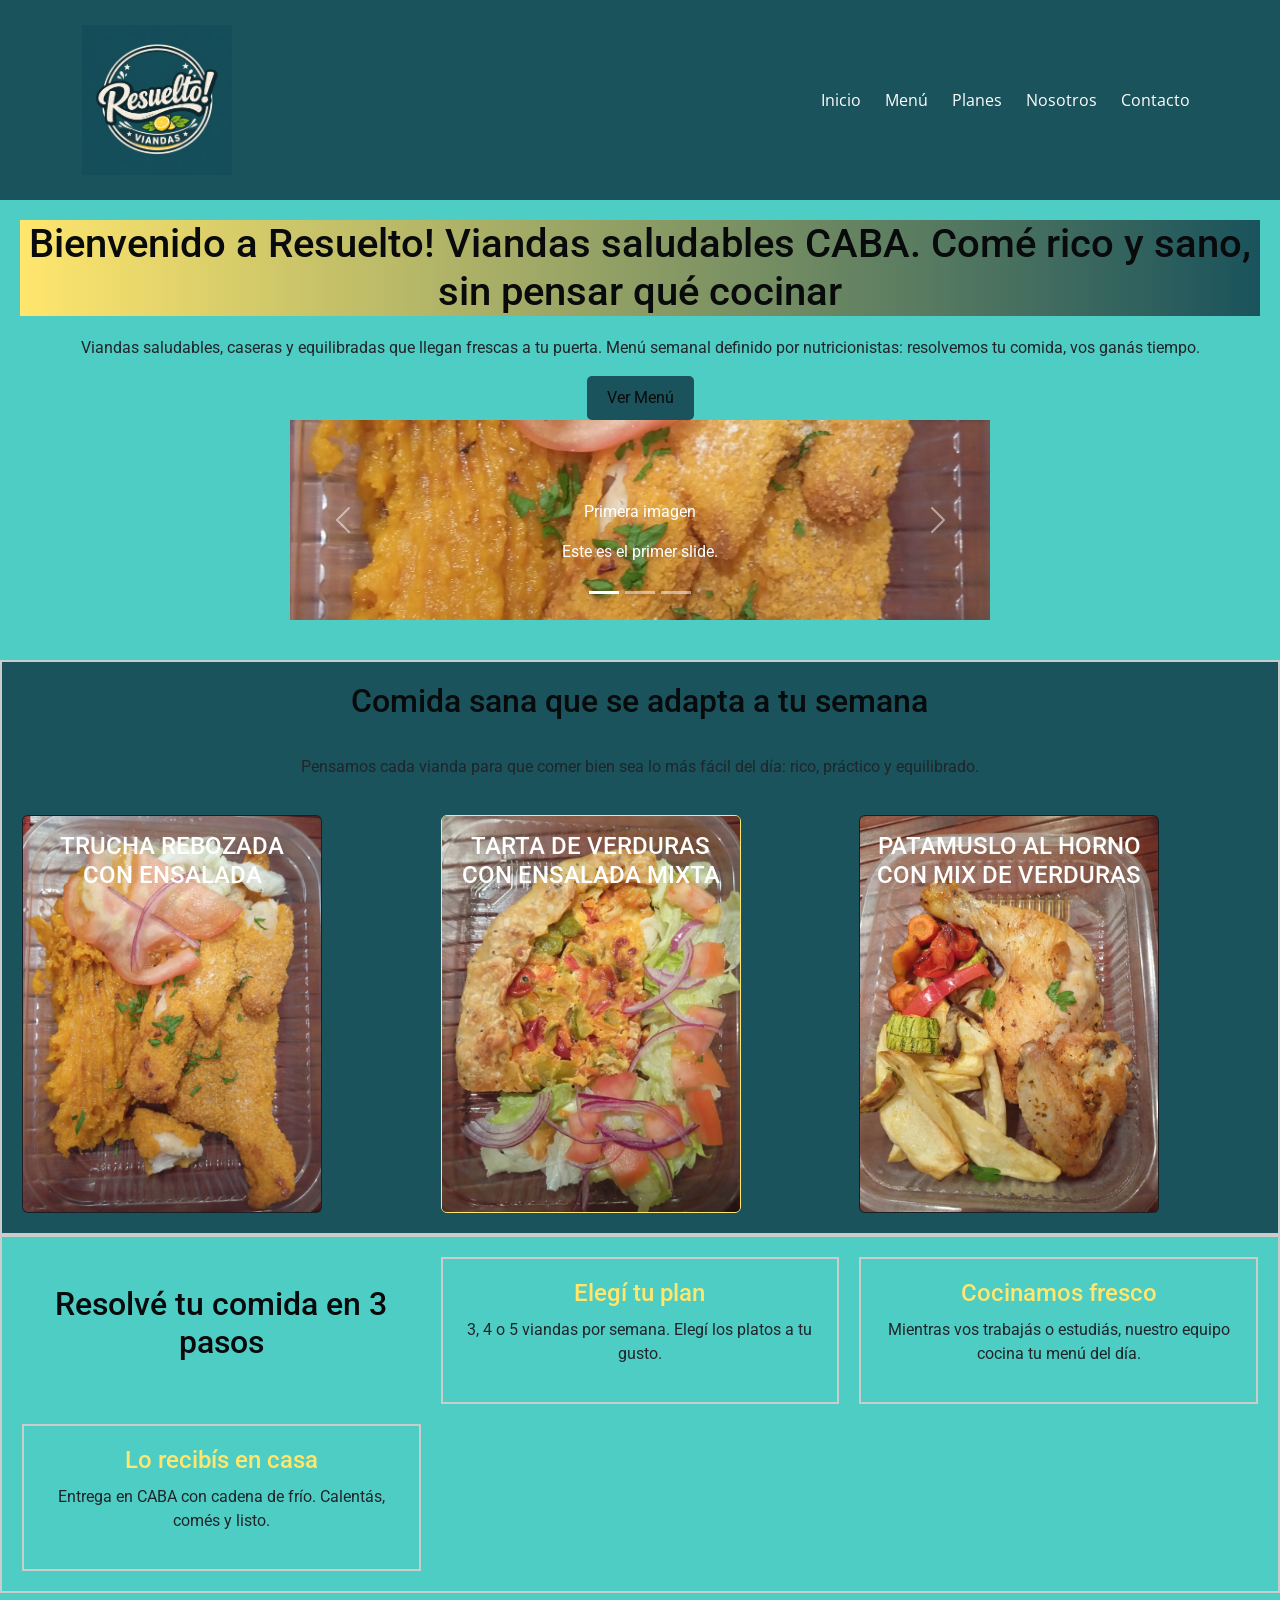
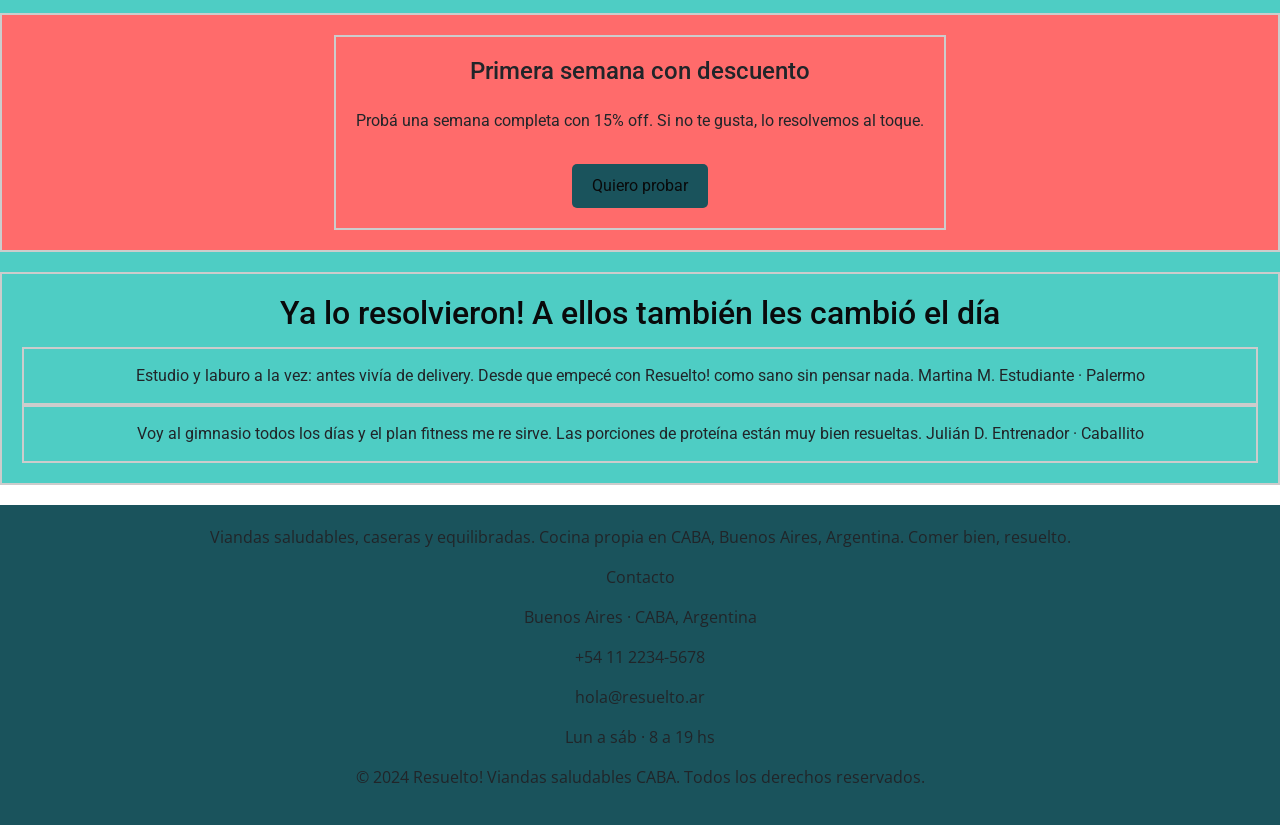
<file: index.html>
<!DOCTYPE html>

<html lang="es">

<head>

    <meta charset="UTF-8">

    <meta name="viewport" content="width=device-width, initial-scale=1.0">

    <title>Inicio | Resuelto! Viandas saludables CABA</title>

    <meta name="description" content="Viandas saludables, caseras y equilibradas en CABA. Menú semanal y planes de viandas para comer rico y sano.">
    <meta name="keywords" content="viandas saludables, viandas CABA, comida casera, planes de viandas, Resuelto">

    <link href="https://unpkg.com/aos@2.3.4/dist/aos.css" rel="stylesheet">

    <link href="https://cdn.jsdelivr.net/npm/bootstrap@5.3.8/dist/css/bootstrap.min.css" rel="stylesheet" integrity="sha384-sRIl4kxILFvY47J16cr9ZwB07vP4J8+LH7qKQnuqkuIAvNWLzeN8tE5YBujZqJLB" crossorigin="anonymous">

    <link rel="stylesheet" href="./styles/styles.css">
</head>

<body>

    <header>
    <nav class="navbar navbar-expand-lg">
        <div class="container">
            <a class="navbar-brand" href="index.html">
                <img src="./assets/logo.png" alt="Logo de Resuelto! Viandas saludables CABA">
            </a>

            <button class="navbar-toggler" type="button" data-bs-toggle="collapse" data-bs-target="#menuPrincipal"
                aria-controls="menuPrincipal" aria-expanded="false" aria-label="Abrir menú">
                <span class="navbar-toggler-icon"></span>
            </button>

            <div class="collapse navbar-collapse" id="menuPrincipal">
                <ul class="navbar-nav">
                    <li class="nav-item"><a class="nav-link" href="index.html">Inicio</a></li>
                    <li class="nav-item"><a class="nav-link" href="./pages/menu.html">Menú</a></li>
                    <li class="nav-item"><a class="nav-link" href="./pages/planes.html">Planes</a></li>
                    <li class="nav-item"><a class="nav-link" href="./pages/nosotros.html">Nosotros</a></li>
                    <li class="nav-item"><a class="nav-link" href="./pages/contacto.html">Contacto</a></li>
                </ul>
            </div>
        </div>
    </nav>
</header>


    <main data-aos="fade-up">

        <section class="section1">

            <h1>Bienvenido a Resuelto! Viandas saludables CABA. Comé rico y sano, sin pensar qué cocinar</h1>

            <p>Viandas saludables, caseras y equilibradas que llegan frescas a tu puerta. Menú semanal definido por nutricionistas: resolvemos tu comida, vos ganás tiempo.</p>

            <a href="./pages/menu.html" class="btn">Ver Menú</a>

            <div id="carouselExampleCaptions" class="carousel slide">

  <div class="carousel-indicators">
    <button type="button" data-bs-target="#carouselExampleCaptions" data-bs-slide-to="0"
      class="active" aria-current="true" aria-label="Slide 1"></button>

    <button type="button" data-bs-target="#carouselExampleCaptions" data-bs-slide-to="1"
      aria-label="Slide 2"></button>

    <button type="button" data-bs-target="#carouselExampleCaptions" data-bs-slide-to="2"
      aria-label="Slide 3"></button>
  </div>

  <div class="carousel-inner">

    <div class="carousel-item active">
      <img src="./assets/vianda1.jpg"
           class="d-block w-100"
           alt="Vianda de Resuelto!">

      <div class="carousel-caption d-none d-md-block">
        <p class="carousel-title">Primera imagen</p>
        <p>Este es el primer slide.</p>
      </div>
    </div>

    <div class="carousel-item">
      <img src="./assets/vianda2.jpg"
           class="d-block w-100"
           alt="Otra vianda de Resuelto!">

      <div class="carousel-caption d-none d-md-block">
        <p class="carousel-title">Segunda imagen</p>
        <p>Este es el segundo slide.</p>
      </div>
    </div>

    <div class="carousel-item">
      <img src="./assets/vianda3.jpg"
           class="d-block w-100"
           alt="Vianda saludable de Resuelto!">

      <div class="carousel-caption d-none d-md-block">
        <p class="carousel-title">Tercera imagen</p>
        <p>Este es el tercer slide.</p>
      </div>
    </div>

  </div>

  <button class="carousel-control-prev"
          type="button"
          data-bs-target="#carouselExampleCaptions"
          data-bs-slide="prev">

    <span class="carousel-control-prev-icon" aria-hidden="true"></span>
    <span class="visually-hidden">Anterior</span>

  </button>

  <button class="carousel-control-next"
          type="button"
          data-bs-target="#carouselExampleCaptions"
          data-bs-slide="next">

    <span class="carousel-control-next-icon" aria-hidden="true"></span>
    <span class="visually-hidden">Siguiente</span>

  </button>

</div>
        </section>

        <section class="section2">

            <h2>Comida sana que se adapta a tu semana</h2>

            <p>Pensamos cada vianda para que comer bien sea lo más fácil del día: rico, práctico y equilibrado.</p>

           <div class="card text-bg-dark">
  <img src="./assets/vianda1.jpg" class="card-img1" alt="imagen de vianda1"> 
  <div class="card-img-overlay">
    <h3 class="card-title">TRUCHA REBOZADA CON ENSALADA</h3>
    <p class="card-text"></p>
    <p class="card-text"><small></small></p>
  </div>
</div>

            <div class="card text-bg-dark">
  <img src="./assets/vianda2.jpg" class="card-img2" alt="imagen de vianda2"> 
  <div class="card-img-overlay">
    <h3 class="card-title">TARTA DE VERDURAS CON ENSALADA MIXTA</h3>
    <p class="card-text"></p>
    <p class="card-text"><small></small></p>
  </div>
</div>
           
<div class="card text-bg-dark">
  <img src="./assets/vianda3.jpg" class="card-img3" alt="imagen de vianda3"> 
  <div class="card-img-overlay">
    <h3 class="card-title">PATAMUSLO AL HORNO CON MIX DE VERDURAS</h3>
    <p class="card-text"></p>
    <p class="card-text"><small></small></p>
  </div>
</div>

        </section>

        <section class="section3">

            <h2>Resolvé tu comida en 3 pasos</h2>

            <div class="feature-card">
                <h3 class="caja4">Elegí tu plan</h3>
                <p>3, 4 o 5 viandas por semana. Elegí los platos a tu gusto.</p>
            </div>
            <div class="feature-card">
                <h3 class="caja5">Cocinamos fresco</h3>
                <p>Mientras vos trabajás o estudiás, nuestro equipo cocina tu menú del día.</p>
            </div>
            <div class="feature-card">
                <h3 class="caja6">Lo recibís en casa</h3>
                <p>Entrega en CABA con cadena de frío. Calentás, comés y listo.</p>
            </div>
            
        
        </section>
            
        <section class="section4">

            <div class="section4-content">
                <h4>Primera semana con descuento</h4>
                <p>Probá una semana completa con 15% off. Si no te gusta, lo resolvemos al toque.</p>
                <a href="./pages/contacto.html" class="btn">Quiero probar</a>
            </div>

        </section>

        <article class="article1">

         <h2>Ya lo resolvieron! A ellos también les cambió el día</h2>

         <div class="testimonial">
             <p>Estudio y laburo a la vez: antes vivía de delivery. Desde que empecé con Resuelto! como sano sin pensar nada. Martina M. Estudiante · Palermo</p>
         </div>

         <div class="testimonial">
             <p>Voy al gimnasio todos los días y el plan fitness me re sirve. Las porciones de proteína están muy bien resueltas. Julián D. Entrenador · Caballito</p>
         </div>

        </article>

    </main>    

        <footer class="footer">
            <p>Viandas saludables, caseras y equilibradas. Cocina propia en CABA, Buenos Aires, Argentina. Comer bien, resuelto.</p>
            <p>Contacto</p>
            <p>Buenos Aires · CABA, Argentina</p>
            <p>+54 11 2234-5678</p>
            <p>hola@resuelto.ar</p>
            <p>Lun a sáb · 8 a 19 hs</p>

            <p>© 2024 Resuelto! Viandas saludables CABA. Todos los derechos reservados.</p>

        </footer>

    <script src="https://unpkg.com/aos@2.3.4/dist/aos.js"></script>
    <script>AOS.init({ duration: 600, once: true });</script>
    <script src="https://cdn.jsdelivr.net/npm/bootstrap@5.3.8/dist/js/bootstrap.bundle.min.js" integrity="sha384-FKyoEForCGlyvwx9Hj09JcYn3nv7wiPVlz7YYwJrWVcXK/BmnVDxM+D2scQbITxI" crossorigin="anonymous"></script>    
</body>

</html>
</file>
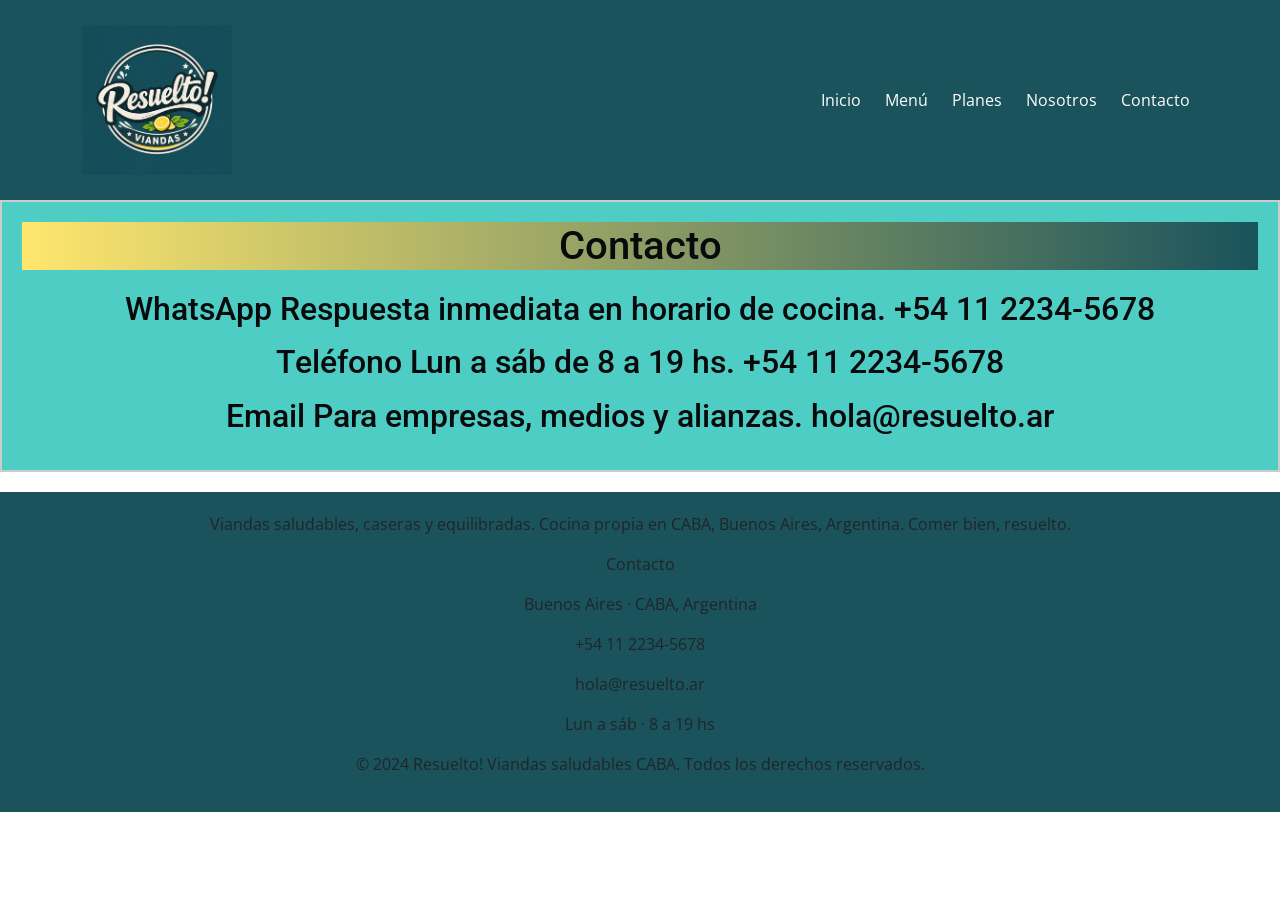
<file: pages/contacto.html>
<!DOCTYPE html>

<html lang="es">

<head>

    <meta charset="UTF-8">

    <meta name="viewport" content="width=device-width, initial-scale=1.0">

    <title>Contacto | Resuelto! Viandas saludables CABA</title>

    <meta name="description" content="Contactá a Resuelto! por WhatsApp, teléfono o email para consultar por viandas y planes.">
    <meta name="keywords" content="contacto Resuelto, viandas CABA, WhatsApp, viandas saludables">

    <link href="https://unpkg.com/aos@2.3.4/dist/aos.css" rel="stylesheet">

    <link href="https://cdn.jsdelivr.net/npm/bootstrap@5.3.8/dist/css/bootstrap.min.css" rel="stylesheet" integrity="sha384-sRIl4kxILFvY47J16cr9ZwB07vP4J8+LH7qKQnuqkuIAvNWLzeN8tE5YBujZqJLB" crossorigin="anonymous">

    <link rel="stylesheet" href="../styles/styles.css">
</head>

<body>

    <header>
    <nav class="navbar navbar-expand-lg">
        <div class="container">
            <a class="navbar-brand" href="../index.html">
                <img src="../assets/logo.png" alt="Logo de Resuelto! Viandas saludables CABA">
            </a>

            <button class="navbar-toggler" type="button" data-bs-toggle="collapse" data-bs-target="#menuPrincipal"
                aria-controls="menuPrincipal" aria-expanded="false" aria-label="Abrir menú">
                <span class="navbar-toggler-icon"></span>
            </button>

            <div class="collapse navbar-collapse" id="menuPrincipal">
                <ul class="navbar-nav">
                    <li class="nav-item"><a class="nav-link" href="../index.html">Inicio</a></li>
                    <li class="nav-item"><a class="nav-link" href="menu.html">Menú</a></li>
                    <li class="nav-item"><a class="nav-link" href="planes.html">Planes</a></li>
                    <li class="nav-item"><a class="nav-link" href="nosotros.html">Nosotros</a></li>
                    <li class="nav-item"><a class="nav-link" href="contacto.html">Contacto</a></li>
                </ul>
            </div>
        </div>
    </nav>
</header>


    <main data-aos="fade-up">

        <section class="section10">
            <h1>Contacto</h1>

            <h2>WhatsApp
                Respuesta inmediata en horario de cocina.

                +54 11 2234-5678</h2>

           <h2>Teléfono
                Lun a sáb de 8 a 19 hs.

                +54 11 2234-5678</h2>     

            <h2>Email
                Para empresas, medios y alianzas.

                 hola@resuelto.ar</h2>    

        
        </section>
    </main>

    <footer class="footer">
            <p>Viandas saludables, caseras y equilibradas. Cocina propia en CABA, Buenos Aires, Argentina. Comer bien, resuelto.</p>
            <p>Contacto</p>
            <p>Buenos Aires · CABA, Argentina</p>
            <p>+54 11 2234-5678</p>
            <p>hola@resuelto.ar</p>
            <p>Lun a sáb · 8 a 19 hs</p>

            <p>© 2024 Resuelto! Viandas saludables CABA. Todos los derechos reservados.</p>

        </footer>
    <script src="https://unpkg.com/aos@2.3.4/dist/aos.js"></script>
    <script>AOS.init({ duration: 600, once: true });</script>
    <script src="https://cdn.jsdelivr.net/npm/bootstrap@5.3.8/dist/js/bootstrap.bundle.min.js" integrity="sha384-FKyoEForCGlyvwx9Hj09JcYn3nv7wiPVlz7YYwJrWVcXK/BmnVDxM+D2scQbITxI" crossorigin="anonymous"></script>

    </body>

    </html>
</file>
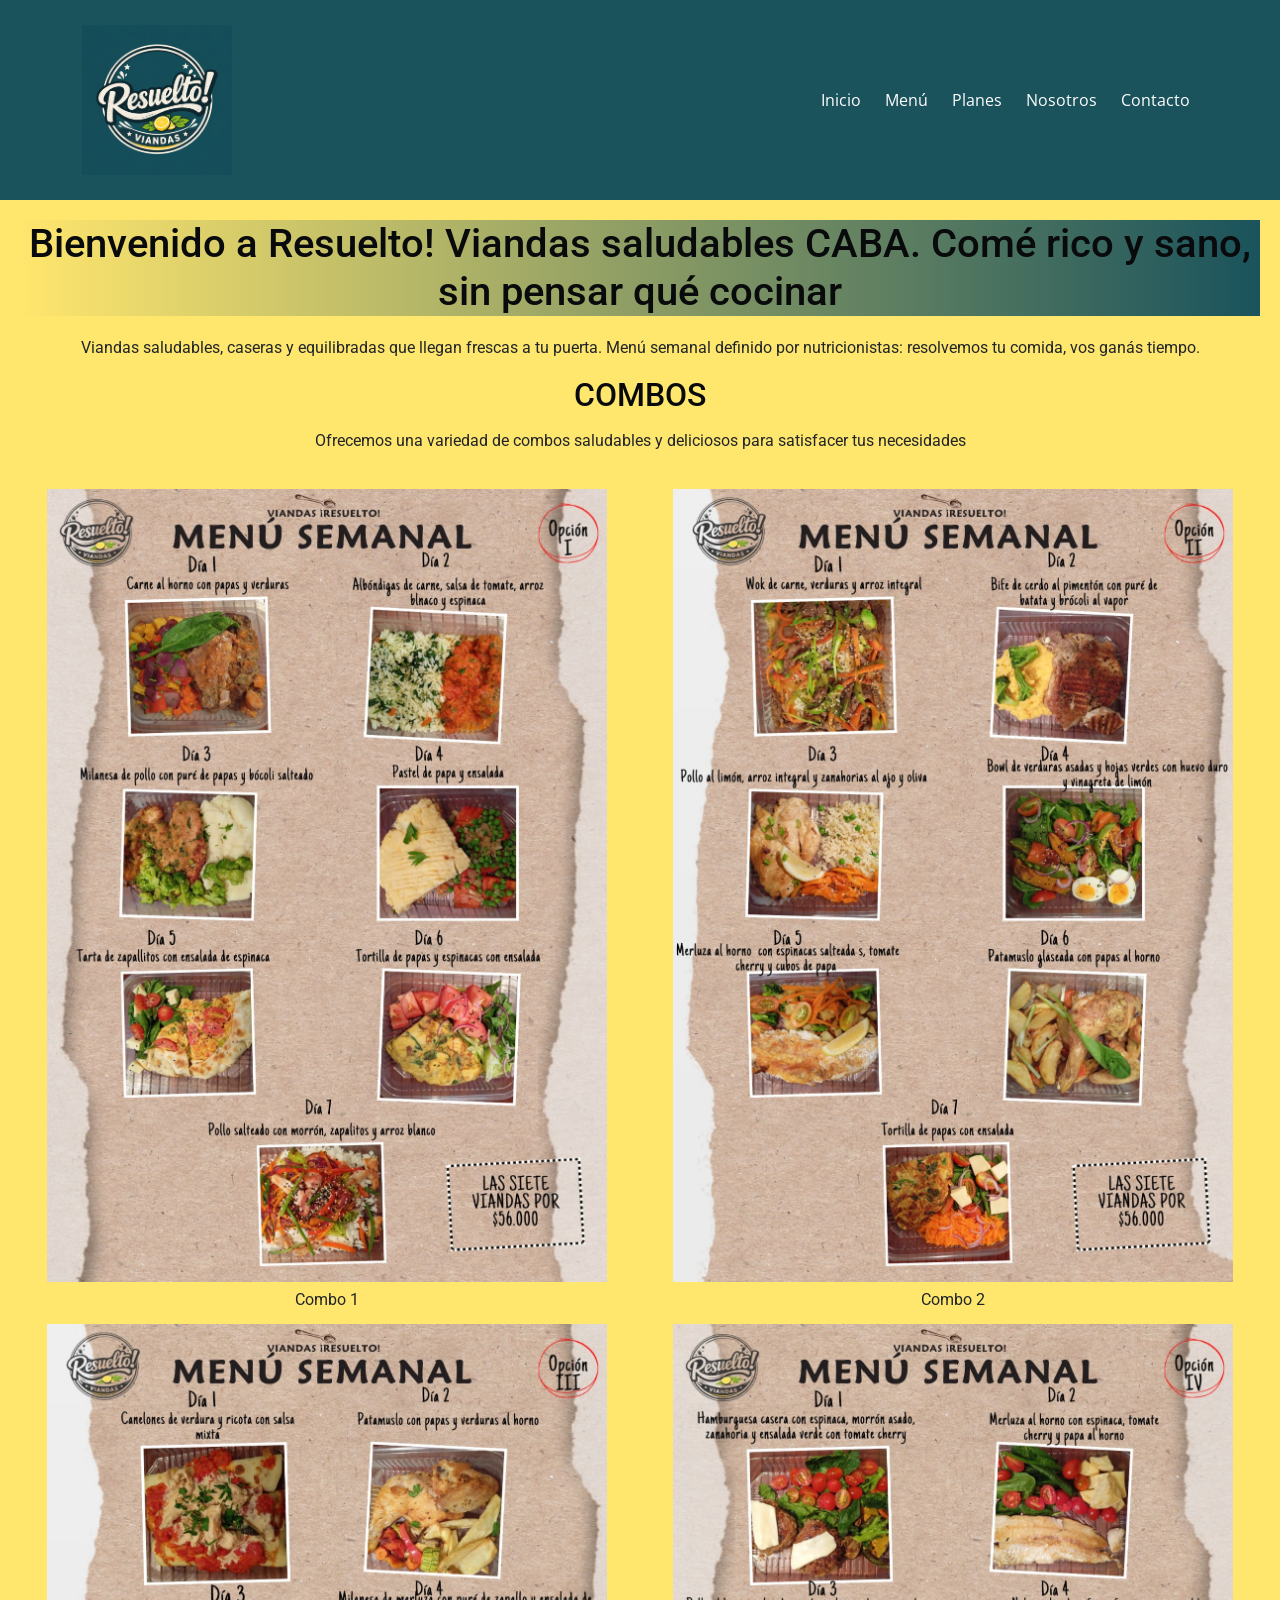
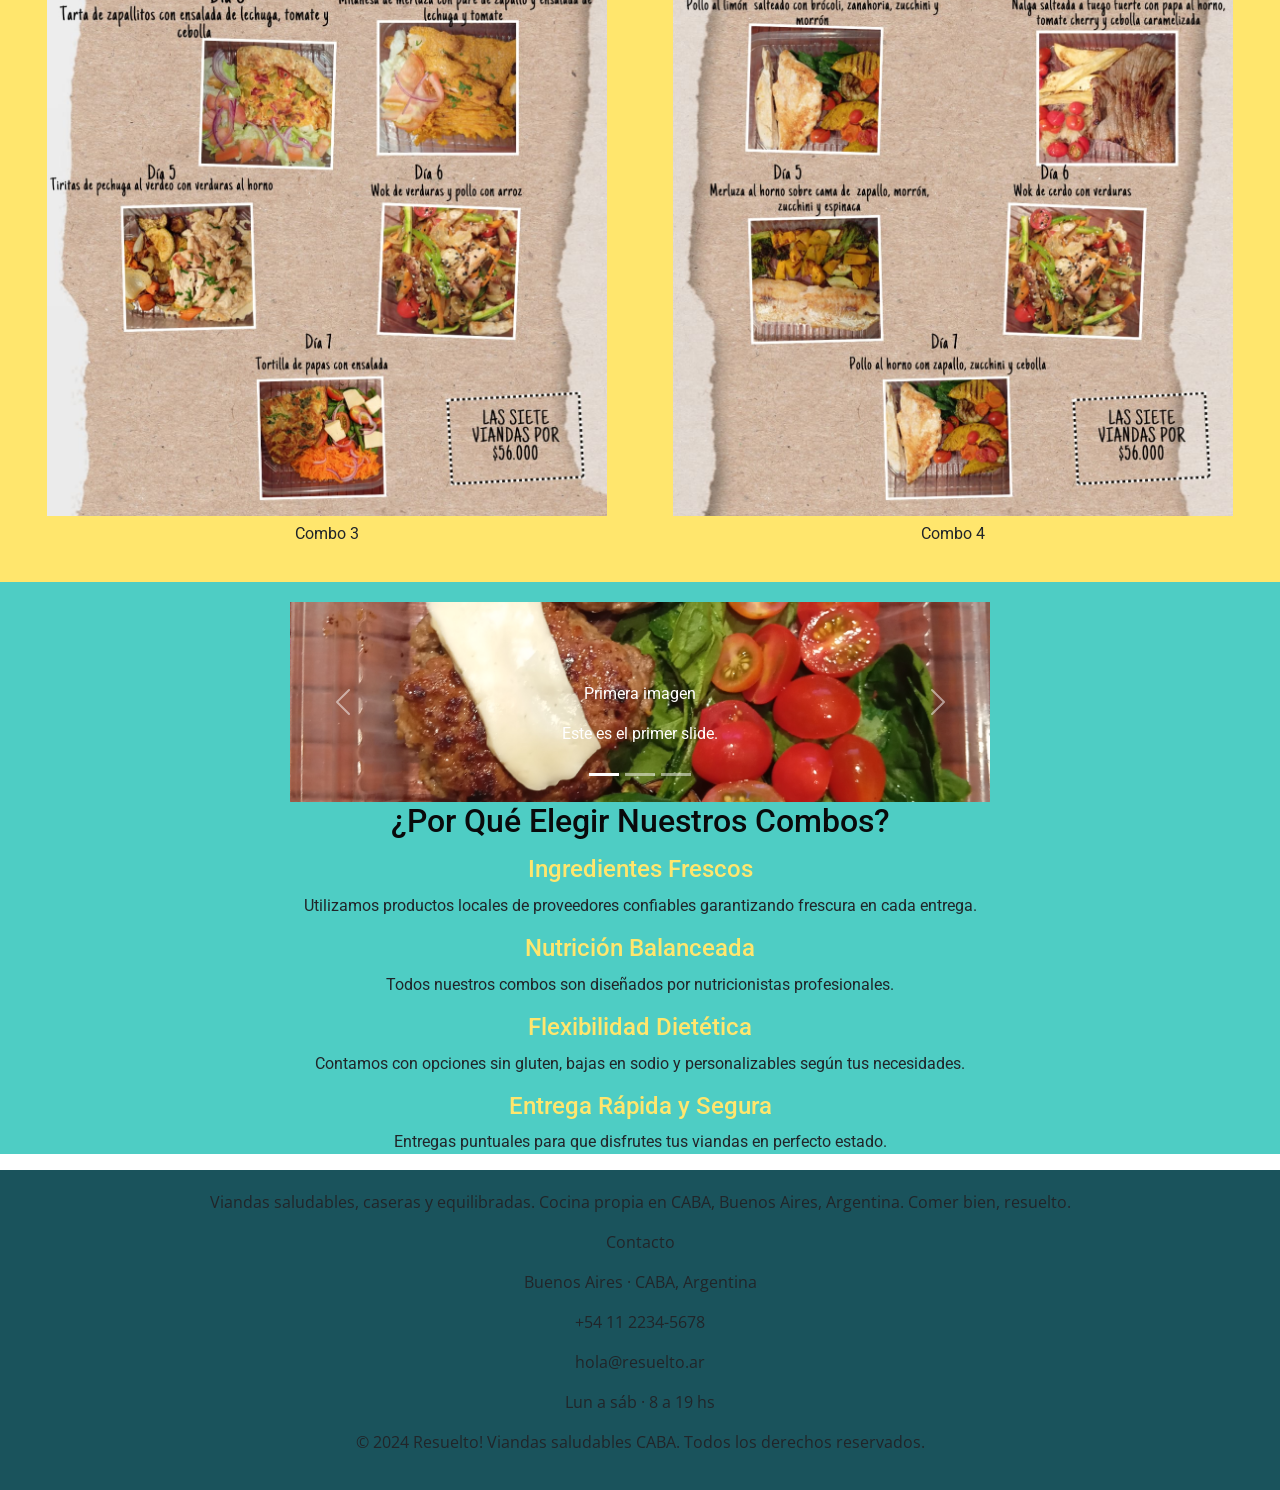
<file: pages/menu.html>
<!DOCTYPE html>

<html lang="es">

<head>

    <meta charset="UTF-8">

    <meta name="viewport" content="width=device-width, initial-scale=1.0">

    <title>Menú | Resuelto! Viandas saludables CABA</title>

    <meta name="description" content="Conocé los combos de viandas saludables de Resuelto! y elegí opciones caseras para tu semana en CABA.">
    <meta name="keywords" content="menú viandas, combos saludables, viandas CABA, comida casera">

    <link href="https://unpkg.com/aos@2.3.4/dist/aos.css" rel="stylesheet">

    <link href="https://cdn.jsdelivr.net/npm/bootstrap@5.3.8/dist/css/bootstrap.min.css" rel="stylesheet" integrity="sha384-sRIl4kxILFvY47J16cr9ZwB07vP4J8+LH7qKQnuqkuIAvNWLzeN8tE5YBujZqJLB" crossorigin="anonymous">

    <link rel="stylesheet" href="../styles/styles.css">
</head>

<body>

    <header>
    <nav class="navbar navbar-expand-lg">
        <div class="container">
            <a class="navbar-brand" href="../index.html">
                <img src="../assets/logo.png" alt="Logo de Resuelto! Viandas saludables CABA">
            </a>

            <button class="navbar-toggler" type="button" data-bs-toggle="collapse" data-bs-target="#menuPrincipal"
                aria-controls="menuPrincipal" aria-expanded="false" aria-label="Abrir menú">
                <span class="navbar-toggler-icon"></span>
            </button>

            <div class="collapse navbar-collapse" id="menuPrincipal">
                <ul class="navbar-nav">
                    <li class="nav-item"><a class="nav-link" href="../index.html">Inicio</a></li>
                    <li class="nav-item"><a class="nav-link" href="menu.html">Menú</a></li>
                    <li class="nav-item"><a class="nav-link" href="planes.html">Planes</a></li>
                    <li class="nav-item"><a class="nav-link" href="nosotros.html">Nosotros</a></li>
                    <li class="nav-item"><a class="nav-link" href="contacto.html">Contacto</a></li>
                </ul>
            </div>
        </div>
    </nav>
</header>


    <main data-aos="fade-up">
        <section class="combos">

            <h1>Bienvenido a Resuelto! Viandas saludables CABA. Comé rico y sano, sin pensar qué cocinar</h1>

            <p>Viandas saludables, caseras y equilibradas que llegan frescas a tu puerta. Menú semanal definido por nutricionistas: resolvemos tu comida, vos ganás tiempo.</p>

        <h2>COMBOS</h2>
        <p>Ofrecemos una variedad de combos saludables y deliciosos para satisfacer tus necesidades
        </p>
        <figure class="combo-grid">
            <div class="combo-card">
                <img class="combo1" src="../assets/combo1.jpeg" alt="Combo 1">
                <figcaption>Combo 1</figcaption>
            </div>

            <div class="combo-card">
                <img class="combo2" src="../assets/combo2.jpeg" alt="Combo 2">
                <figcaption>Combo 2</figcaption>
            </div>

            <div class="combo-card">
                <img class="combo3" src="../assets/combo3.jpeg" alt="Combo 3">
                <figcaption>Combo 3</figcaption>
            </div>

            <div class="combo-card">
                <img class="combo4" src="../assets/combo4.jpeg" alt="Combo 4">
                <figcaption>Combo 4</figcaption>
            </div>
        </figure>
        </section>

        <div id="carouselExampleCaptions" class="carousel slide">

  <div class="carousel-indicators">
    <button type="button" data-bs-target="#carouselExampleCaptions" data-bs-slide-to="0"
      class="active" aria-current="true" aria-label="Slide 1"></button>

    <button type="button" data-bs-target="#carouselExampleCaptions" data-bs-slide-to="1"
      aria-label="Slide 2"></button>

    <button type="button" data-bs-target="#carouselExampleCaptions" data-bs-slide-to="2"
      aria-label="Slide 3"></button>
  </div>

  <div class="carousel-inner">

    <div class="carousel-item active">
      <img src="../assets/vianda4.jpg"
           class="d-block w-100"
           alt="Vianda de Resuelto!">

      <div class="carousel-caption d-none d-md-block">
        <p class="carousel-title">Primera imagen</p>
        <p>Este es el primer slide.</p>
      </div>
    </div>

    <div class="carousel-item">
      <img src="../assets/vianda2.jpg"
           class="d-block w-100"
           alt="Otra vianda de Resuelto!">

      <div class="carousel-caption d-none d-md-block">
        <p class="carousel-title">Segunda imagen</p>
        <p>Este es el segundo slide.</p>
      </div>
    </div>

    <div class="carousel-item">
      <img src="../assets/vianda3.jpg"
           class="d-block w-100"
           alt="Vianda saludable de Resuelto!">

      <div class="carousel-caption d-none d-md-block">
        <p class="carousel-title">Tercera imagen</p>
        <p>Este es el tercer slide.</p>
      </div>
    </div>

  </div>

  <button class="carousel-control-prev"
          type="button"
          data-bs-target="#carouselExampleCaptions"
          data-bs-slide="prev">

    <span class="carousel-control-prev-icon" aria-hidden="true"></span>
    <span class="visually-hidden">Anterior</span>

  </button>

  <button class="carousel-control-next"
          type="button"
          data-bs-target="#carouselExampleCaptions"
          data-bs-slide="next">

    <span class="carousel-control-next-icon" aria-hidden="true"></span>
    <span class="visually-hidden">Siguiente</span>

  </button>

</div>
        <h2>¿Por Qué Elegir Nuestros Combos?</h2>
        <h3>Ingredientes Frescos</h3>
        <p>Utilizamos productos locales de proveedores confiables garantizando frescura en cada entrega.</p>

        <h3>Nutrición Balanceada</h3>
        <p>Todos nuestros combos son diseñados por nutricionistas profesionales.</p>

        <h3>Flexibilidad Dietética</h3>
        <p>Contamos con opciones sin gluten, bajas en sodio y personalizables según tus necesidades.</p>

        <h3>Entrega Rápida y Segura</h3>
        <p>Entregas puntuales para que disfrutes tus viandas en perfecto estado.</p>
    </main>

     <footer class="footer">
            <p>Viandas saludables, caseras y equilibradas. Cocina propia en CABA, Buenos Aires, Argentina. Comer bien, resuelto.</p>
            <p>Contacto</p>
            <p>Buenos Aires · CABA, Argentina</p>
            <p>+54 11 2234-5678</p>
            <p>hola@resuelto.ar</p>
            <p>Lun a sáb · 8 a 19 hs</p>

            <p>© 2024 Resuelto! Viandas saludables CABA. Todos los derechos reservados.</p>

        </footer>
    <script src="https://unpkg.com/aos@2.3.4/dist/aos.js"></script>
    <script>AOS.init({ duration: 600, once: true });</script>
    <script src="https://cdn.jsdelivr.net/npm/bootstrap@5.3.8/dist/js/bootstrap.bundle.min.js" integrity="sha384-FKyoEForCGlyvwx9Hj09JcYn3nv7wiPVlz7YYwJrWVcXK/BmnVDxM+D2scQbITxI" crossorigin="anonymous"></script>

    </body>

    </html>
</file>
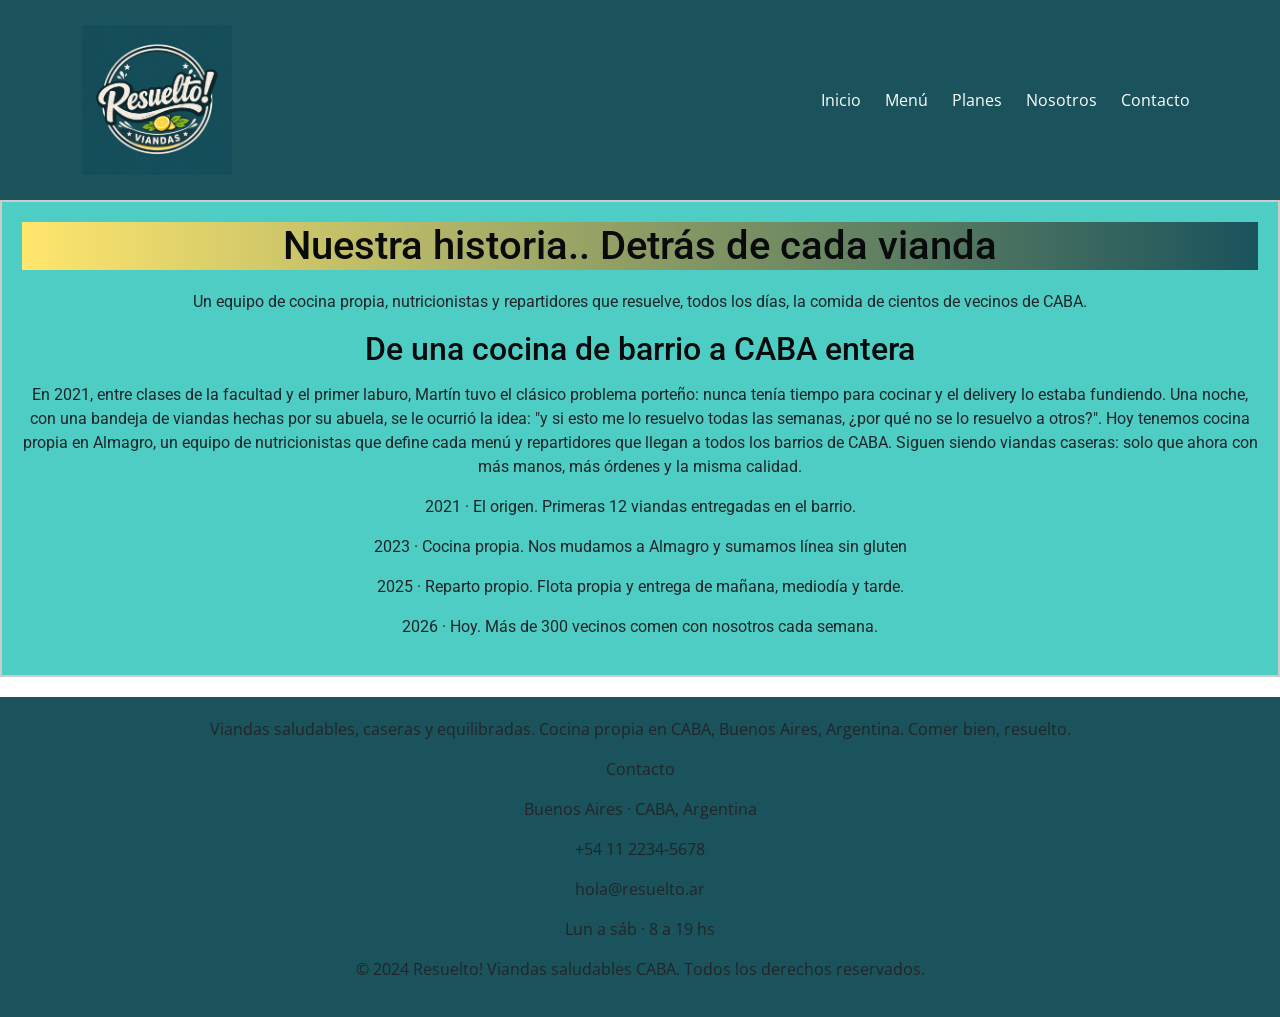
<file: pages/nosotros.html>
<!DOCTYPE html>

<html lang="es">

<head>

    <meta charset="UTF-8">

    <meta name="viewport" content="width=device-width, initial-scale=1.0">

    <title>Nosotros | Resuelto! Viandas saludables CABA</title>

    <meta name="description" content="Conocé la historia de Resuelto!, una propuesta de viandas caseras para vecinos de CABA.">
    <meta name="keywords" content="Resuelto viandas, historia, viandas CABA, cocina propia">

    <link href="https://unpkg.com/aos@2.3.4/dist/aos.css" rel="stylesheet">

    <link href="https://cdn.jsdelivr.net/npm/bootstrap@5.3.8/dist/css/bootstrap.min.css" rel="stylesheet" integrity="sha384-sRIl4kxILFvY47J16cr9ZwB07vP4J8+LH7qKQnuqkuIAvNWLzeN8tE5YBujZqJLB" crossorigin="anonymous">

    <link rel="stylesheet" href="../styles/styles.css">
</head>

<body>

    <header>
    <nav class="navbar navbar-expand-lg">
        <div class="container">
            <a class="navbar-brand" href="../index.html">
                <img src="../assets/logo.png" alt="Logo de Resuelto! Viandas saludables CABA">
            </a>

            <button class="navbar-toggler" type="button" data-bs-toggle="collapse" data-bs-target="#menuPrincipal"
                aria-controls="menuPrincipal" aria-expanded="false" aria-label="Abrir menú">
                <span class="navbar-toggler-icon"></span>
            </button>

            <div class="collapse navbar-collapse" id="menuPrincipal">
                <ul class="navbar-nav">
                    <li class="nav-item"><a class="nav-link" href="../index.html">Inicio</a></li>
                    <li class="nav-item"><a class="nav-link" href="menu.html">Menú</a></li>
                    <li class="nav-item"><a class="nav-link" href="planes.html">Planes</a></li>
                    <li class="nav-item"><a class="nav-link" href="nosotros.html">Nosotros</a></li>
                    <li class="nav-item"><a class="nav-link" href="contacto.html">Contacto</a></li>
                </ul>
            </div>
        </div>
    </nav>
</header>

    
    <main data-aos="fade-up">

        <section class="section9">

            
            
            <h1>Nuestra historia.. Detrás de cada vianda</h1>

             <P>Un equipo de cocina propia, nutricionistas y repartidores que resuelve, todos los días, la comida de cientos de vecinos de CABA.</P>

             <h2>De una cocina de barrio a CABA entera</h2>

             <p>En 2021, entre clases de la facultad y el primer laburo, Martín tuvo el clásico problema porteño: nunca tenía tiempo para cocinar y el delivery lo estaba fundiendo. Una noche, con una bandeja de viandas hechas por su abuela, se le ocurrió la idea: "y si esto me lo resuelvo todas las semanas, ¿por qué no se lo resuelvo a otros?".

              Hoy tenemos cocina propia en Almagro, un equipo de nutricionistas que define cada menú y repartidores que llegan a todos los barrios de CABA. Siguen siendo viandas caseras: solo que ahora con más manos, más órdenes y la misma calidad.</p>

              <p>2021 · El origen. Primeras   12  viandas entregadas en el barrio.</p>
              
              <P>2023 · Cocina propia. Nos mudamos a Almagro y sumamos línea sin gluten</P>
              
              <p>2025 · Reparto propio. Flota propia y entrega de mañana, mediodía y tarde.</p>

              <p>2026 · Hoy. Más de 300 vecinos comen con nosotros cada semana.</p>
        </section>
    </main>

    <footer class="footer">
            <p>Viandas saludables, caseras y equilibradas. Cocina propia en CABA, Buenos Aires, Argentina. Comer bien, resuelto.</p>
            <p>Contacto</p>
            <p>Buenos Aires · CABA, Argentina</p>
            <p>+54 11 2234-5678</p>
            <p>hola@resuelto.ar</p>
            <p>Lun a sáb · 8 a 19 hs</p>

            <p>© 2024 Resuelto! Viandas saludables CABA. Todos los derechos reservados.</p>

        </footer>
    <script src="https://unpkg.com/aos@2.3.4/dist/aos.js"></script>
    <script>AOS.init({ duration: 600, once: true });</script>
    <script src="https://cdn.jsdelivr.net/npm/bootstrap@5.3.8/dist/js/bootstrap.bundle.min.js" integrity="sha384-FKyoEForCGlyvwx9Hj09JcYn3nv7wiPVlz7YYwJrWVcXK/BmnVDxM+D2scQbITxI" crossorigin="anonymous"></script>

    </body>

    </html>
</file>
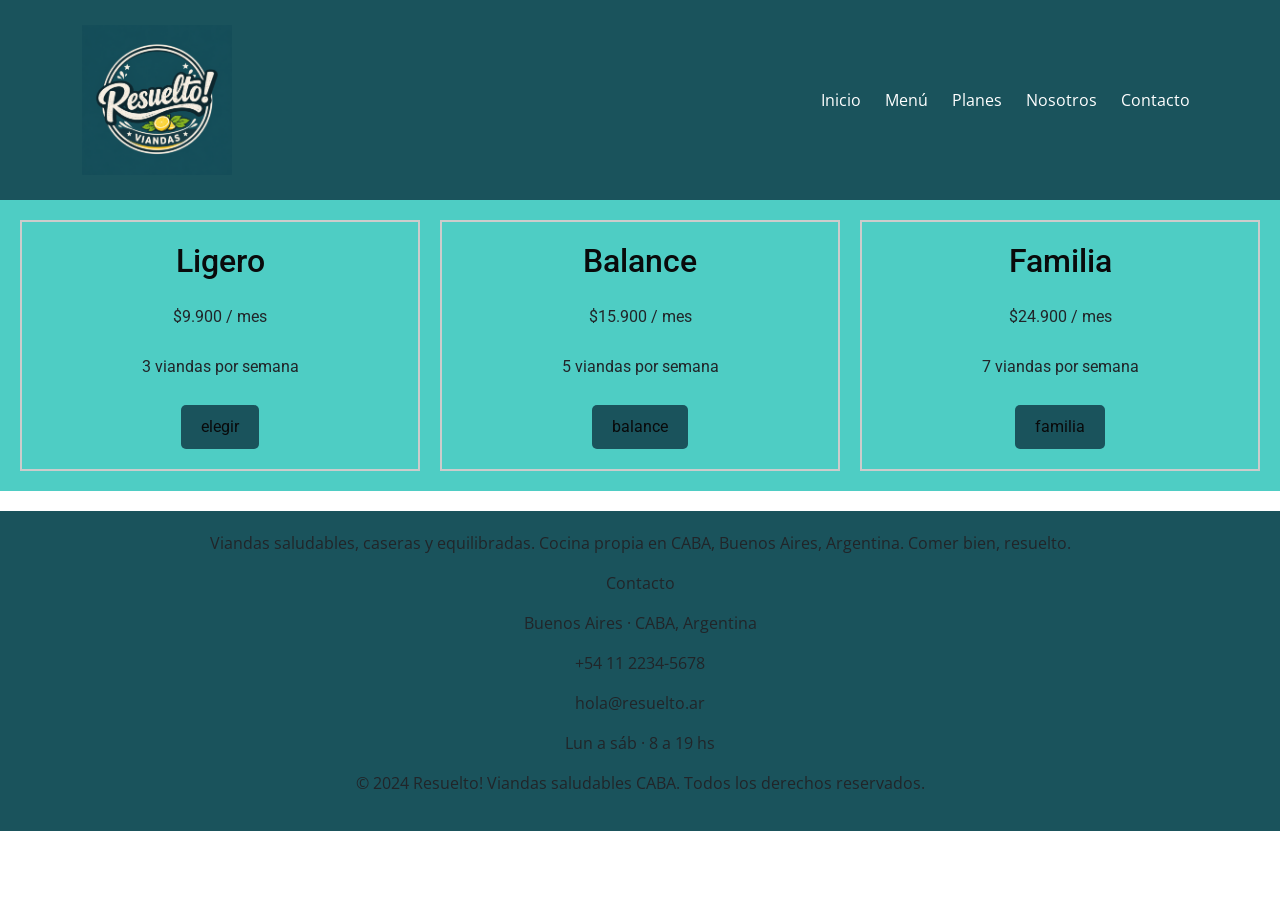
<file: pages/planes.html>
<!DOCTYPE html>

<html lang="es">

<head>

    <meta charset="UTF-8">

    <meta name="viewport" content="width=device-width, initial-scale=1.0">

    <title>Planes | Resuelto! Viandas saludables CABA</title>

    <meta name="description" content="Elegí entre los planes de viandas de Resuelto! según la cantidad de comidas que necesitás por semana.">
    <meta name="keywords" content="planes viandas, viandas CABA, Resuelto, comida semanal">

    <link href="https://unpkg.com/aos@2.3.4/dist/aos.css" rel="stylesheet">

    <link href="https://cdn.jsdelivr.net/npm/bootstrap@5.3.8/dist/css/bootstrap.min.css" rel="stylesheet" integrity="sha384-sRIl4kxILFvY47J16cr9ZwB07vP4J8+LH7qKQnuqkuIAvNWLzeN8tE5YBujZqJLB" crossorigin="anonymous">

    <link rel="stylesheet" href="../styles/styles.css">
</head>

<body>

    <header>
    <nav class="navbar navbar-expand-lg">
        <div class="container">
            <a class="navbar-brand" href="../index.html">
                <img src="../assets/logo.png" alt="Logo de Resuelto! Viandas saludables CABA">
            </a>

            <button class="navbar-toggler" type="button" data-bs-toggle="collapse" data-bs-target="#menuPrincipal"
                aria-controls="menuPrincipal" aria-expanded="false" aria-label="Abrir menú">
                <span class="navbar-toggler-icon"></span>
            </button>

            <div class="collapse navbar-collapse" id="menuPrincipal">
                <ul class="navbar-nav">
                    <li class="nav-item"><a class="nav-link" href="../index.html">Inicio</a></li>
                    <li class="nav-item"><a class="nav-link" href="menu.html">Menú</a></li>
                    <li class="nav-item"><a class="nav-link" href="planes.html">Planes</a></li>
                    <li class="nav-item"><a class="nav-link" href="nosotros.html">Nosotros</a></li>
                    <li class="nav-item"><a class="nav-link" href="contacto.html">Contacto</a></li>
                </ul>
            </div>
        </div>
    </nav>
</header>


    <main data-aos="fade-up">

        <section class="planes">
            <h1 class="visually-hidden">Planes de viandas</h1>
            <div class="plan-card">
                <h2>Ligero</h2>
                <p class="precio">$9.900 / mes</p>
                <p>3 viandas por semana</p>
                <a class="btn" href="contacto.html">elegir</a>
            </div>

            <div class="plan-card">
                <h2>Balance</h2>
                <p class="precio">$15.900 / mes</p>
                <p>5 viandas por semana</p>
                <a class="btn" href="contacto.html">balance</a>
            </div>

            <div class="plan-card">
                <h2>Familia</h2>
                <p class="precio">$24.900 / mes</p>
                <p>7 viandas por semana</p>
                <a class="btn" href="contacto.html">familia</a>
            </div>

            
        </section>
    </main>
    <footer class="footer">
            <p>Viandas saludables, caseras y equilibradas. Cocina propia en CABA, Buenos Aires, Argentina. Comer bien, resuelto.</p>
            <p>Contacto</p>
            <p>Buenos Aires · CABA, Argentina</p>
            <p>+54 11 2234-5678</p>
            <p>hola@resuelto.ar</p>
            <p>Lun a sáb · 8 a 19 hs</p>

            <p>© 2024 Resuelto! Viandas saludables CABA. Todos los derechos reservados.</p>

        </footer>
    <script src="https://unpkg.com/aos@2.3.4/dist/aos.js"></script>
    <script>AOS.init({ duration: 600, once: true });</script>
    <script src="https://cdn.jsdelivr.net/npm/bootstrap@5.3.8/dist/js/bootstrap.bundle.min.js" integrity="sha384-FKyoEForCGlyvwx9Hj09JcYn3nv7wiPVlz7YYwJrWVcXK/BmnVDxM+D2scQbITxI" crossorigin="anonymous"></script>

    </body>

    </html>
</file>
<file: styles/styles.css>
@import url("https://fonts.googleapis.com/css2?family=Open+Sans:ital,wght@0,300..800;1,300..800&family=Roboto:ital,wght@0,100..900;1,100..900&display=swap");
* {
  margin: 0;
  padding: 0;
  box-sizing: border-box;
}

header {
  background-color: #1A535C;
  padding: 20px;
  text-align: center;
  font-family: "Open Sans", sans-serif;
}

.navbar {
  display: flex;
  align-items: center;
  justify-content: space-between;
  padding: 0;
}
.navbar .navbar-brand img,
.navbar > .container > img {
  width: 150px;
  height: auto;
}
.navbar .navbar-toggler {
  background-color: transparent;
  border: 1px solid rgba(255, 255, 255, 0.5);
  padding: 7px 10px;
}
.navbar .navbar-toggler:focus-visible {
  outline: 2px solid #FFE66D;
  outline-offset: 2px;
}
.navbar .navbar-toggler-icon {
  background-image: var(--bs-navbar-toggler-icon-bg);
}
.navbar .navbar-nav {
  align-items: center;
  gap: 8px;
}
.navbar .nav-link {
  color: white;
  transition: color 0.3s ease, background-color 0.3s ease;
}
.navbar .nav-link:hover {
  color: #FFE66D;
}
.navbar .nav-link:focus-visible {
  outline: 2px solid #FFE66D;
  outline-offset: 2px;
}
.navbar .nav-link:active {
  color: #FF6B6B;
}

@media (min-width: 992px) {
  .navbar .navbar-nav {
    margin-left: auto;
  }
}
footer {
  background-color: #1A535C;
  padding: 20px;
  text-align: center;
  font-family: "Open Sans", sans-serif;
}

main {
  background-color: #4ECDC4;
  font-family: "Roboto", sans-serif;
}

h1 {
  font-size: 2.5em;
  color: #090a0b;
  margin-bottom: 20px;
  background-image: linear-gradient(to left, #1A535C, #FFE66D);
}

h2 {
  font-size: 2em;
  color: #090a0b;
  margin-bottom: 15px;
}

h3 {
  font-size: 1.5em;
  color: #FFE66D;
  margin-bottom: 10px;
}

h1,
h2,
h3,
h4,
p {
  text-align: center;
}

.section1 {
  background-color: #4ECDC4;
  padding: 20px;
  margin-bottom: 20px;
  display: flex;
  flex-direction: column;
  align-items: center;
}

.section2 {
  width: 100%;
  background-color: #1A535C;
  padding: 20px;
  border: 2px solid #ccc;
  display: flex;
  flex-direction: column;
  align-items: center;
}

.section2,
.section3 {
  display: grid;
  grid-template-columns: repeat(3, minmax(0, 1fr));
  gap: 20px;
}

.section2 h2,
.section2 > p,
.section3 h1 {
  grid-column: 1/-1;
}

@media (max-width: 700px) {
  .section2,
  .section3 {
    grid-template-columns: 1fr;
  }
}
.section3 {
  background-color: #4ECDC4;
  padding: 20px;
  margin-bottom: 20px;
  border: 2px solid #ccc;
  display: grid;
  align-items: center;
}

.section4 {
  background-color: #FF6B6B;
  padding: 20px;
  margin-bottom: 20px;
  border: 2px solid #ccc;
  display: flex;
  flex-direction: column;
  align-items: center;
}

.article1 {
  background-color: #4ECDC4;
  padding: 20px;
  margin-bottom: 20px;
  border: 2px solid #ccc;
  display: flex;
  flex-direction: column;
  align-items: center;
}

.combos {
  background-color: #FFE66D;
  padding: 20px;
  margin-bottom: 20px;
  display: flex;
  flex-direction: column;
  flex-wrap: wrap;
  justify-content: space-around;
}

.combo-grid {
  width: 100%;
  display: grid;
  grid-template-columns: repeat(2, minmax(0, 1fr));
  gap: 12px;
  margin-top: 20px;
}

@media (max-width: 600px) {
  .combo-grid {
    grid-template-columns: 1fr;
  }
}
.planes {
  background-color: #4ECDC4;
  padding: 20px;
  margin-bottom: 20px;
  display: grid;
  grid-template-columns: repeat(3, minmax(0, 1fr));
  gap: 20px;
}

@media (max-width: 700px) {
  .planes {
    grid-template-columns: 1fr;
  }
}
.section9 {
  background-color: #4ECDC4;
  padding: 20px;
  margin-bottom: 20px;
  border: 2px solid #ccc;
  flex-wrap: wrap;
  justify-content: space-around;
}

.section10 {
  background-color: #4ECDC4;
  padding: 20px;
  margin-bottom: 20px;
  border: 2px solid #ccc;
  flex-wrap: wrap;
  justify-content: space-around;
}

.btn {
  background-color: #1A535C;
  color: #090a0b;
  padding: 10px 20px;
  border: none;
  border-radius: 5px;
  cursor: pointer;
  transition: background-color 0.3s ease;
}

#carouselExampleCaptions {
  width: 100%;
  max-width: 700px;
  margin: 0 auto;
}

#carouselExampleCaptions .carousel-item img {
  width: 100%;
  height: 200px;
  object-fit: cover;
}

@media (max-width: 600px) {
  #carouselExampleCaptions .carousel-item img {
    height: 220px;
  }
}
.plan-card, .section4-content, .feature-card {
  padding: 20px;
  border: 2px solid #ccc;
  text-align: center;
}

.feature-card {
  display: flex;
  flex-direction: column;
  align-items: center;
  gap: 10px;
}
.feature-card h3 {
  margin-bottom: 0;
}

.section4-content {
  display: flex;
  flex-direction: column;
  align-items: center;
  gap: 15px;
}

.testimonial {
  width: 100%;
  padding: 15px;
  border: 2px solid #ccc;
}
.testimonial p {
  margin: 0;
}

.combo-card {
  display: flex;
  flex-direction: column;
  align-items: center;
  gap: 6px;
}
.combo-card img {
  width: 100%;
  max-width: 560px;
  height: auto;
  object-fit: contain;
}
.combo-card figcaption {
  text-align: center;
}

.plan-card {
  display: flex;
  flex-direction: column;
  align-items: center;
  gap: 10px;
}
.plan-card h1 {
  margin-bottom: 0;
}
.plan-card .btn {
  margin-top: auto;
}

.card-img1,
.card-img2,
.card-img3 {
  display: block;
  width: 100%;
  height: auto;
  object-fit: cover;
}

.card.text-bg-dark {
  position: relative;
  width: 100%;
  max-width: 300px;
  overflow: hidden;
}
.card.text-bg-dark:nth-child(even) {
  border-color: #FFE66D;
}

@keyframes soft-float {
  0%, 100% {
    transform: translateY(0);
  }
  50% {
    transform: translateY(-3px);
  }
}
.btn {
  transition: background-color 0.3s ease, transform 0.3s ease;
}
.btn:hover {
  background-color: #FFE66D;
  transform: translateY(-2px);
}
.btn:focus-visible {
  outline: 2px solid #090a0b;
  outline-offset: 2px;
}
.btn:active {
  transform: translateY(0);
}

.navbar-toggler {
  transition: background-color 0.3s ease;
}

.section4-content .btn {
  animation: soft-float 4s ease-in-out infinite;
}

@media (prefers-reduced-motion: reduce) {
  .section4-content .btn {
    animation: none;
  }
}

/*# sourceMappingURL=styles.css.map */
</file>
